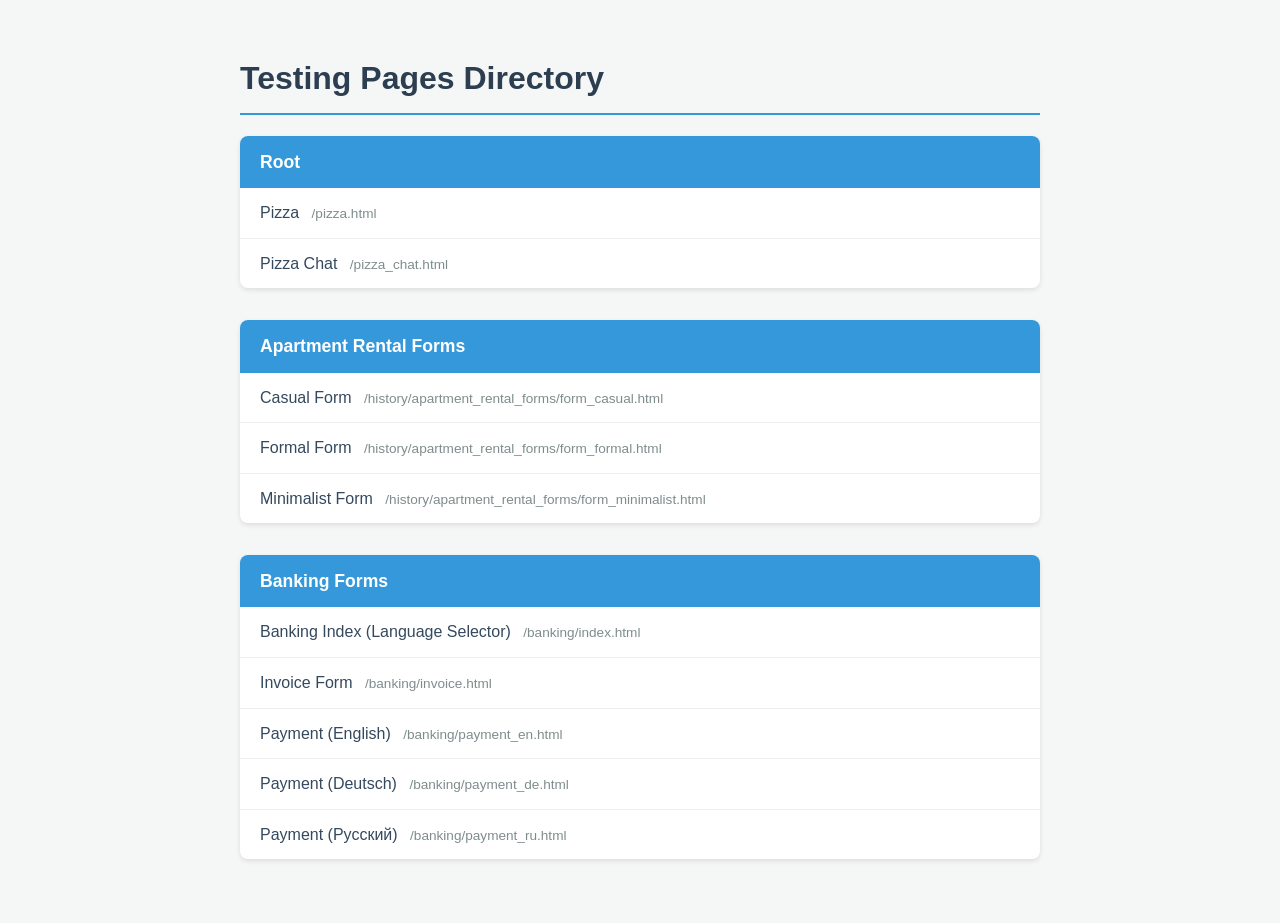
<file: index.html>
<!DOCTYPE html>
<html lang="en">
<head>
    <meta charset="UTF-8">
    <meta name="viewport" content="width=device-width, initial-scale=1.0">
    <title>Directory of Test Pages</title>
    <style>
        body {
            font-family: -apple-system, BlinkMacSystemFont, "Segoe UI", Roboto, Helvetica, Arial, sans-serif;
            line-height: 1.6;
            color: #333;
            max-width: 800px;
            margin: 0 auto;
            padding: 2rem;
            background-color: #f4f7f6;
        }
        h1 {
            color: #2c3e50;
            border-bottom: 2px solid #3498db;
            padding-bottom: 0.5rem;
        }
        .directory-group {
            background: #fff;
            border-radius: 8px;
            box-shadow: 0 2px 5px rgba(0,0,0,0.1);
            margin-bottom: 2rem;
            overflow: hidden;
        }
        .directory-header {
            background-color: #3498db;
            color: white;
            padding: 0.75rem 1.25rem;
            font-weight: bold;
            font-size: 1.1rem;
            text-transform: capitalize;
        }
        .link-list {
            list-style: none;
            padding: 0;
            margin: 0;
        }
        .link-item {
            border-bottom: 1px solid #eee;
        }
        .link-item:last-child {
            border-bottom: none;
        }
        .link-item a {
            display: block;
            padding: 0.75rem 1.25rem;
            color: #34495e;
            text-decoration: none;
            transition: background 0.2s ease;
        }
        .link-item a:hover {
            background-color: #f0f7fd;
            color: #2980b9;
        }
        .link-path {
            font-size: 0.85rem;
            color: #7f8c8d;
            margin-left: 0.5rem;
        }
    </style>
</head>
<body>
    <h1>Testing Pages Directory</h1>

    <section class="directory-group">
        <div class="directory-header">Root</div>
        <ul class="link-list">
            <li class="link-item"><a href="pizza.html">Pizza <span class="link-path">/pizza.html</span></a></li>
            <li class="link-item"><a href="pizza_chat.html">Pizza Chat <span class="link-path">/pizza_chat.html</span></a></li>
        </ul>
    </section>

    <section class="directory-group">
        <div class="directory-header">Apartment Rental Forms</div>
        <ul class="link-list">
            <li class="link-item"><a href="history/apartment_rental_forms/form_casual.html">Casual Form <span class="link-path">/history/apartment_rental_forms/form_casual.html</span></a></li>
            <li class="link-item"><a href="history/apartment_rental_forms/form_formal.html">Formal Form <span class="link-path">/history/apartment_rental_forms/form_formal.html</span></a></li>
            <li class="link-item"><a href="history/apartment_rental_forms/form_minimalist.html">Minimalist Form <span class="link-path">/history/apartment_rental_forms/form_minimalist.html</span></a></li>
        </ul>
    </section>

    <section class="directory-group">
        <div class="directory-header">Banking Forms</div>
        <ul class="link-list">
            <li class="link-item"><a href="banking/index.html">Banking Index (Language Selector) <span class="link-path">/banking/index.html</span></a></li>
            <li class="link-item"><a href="banking/invoice.html">Invoice Form <span class="link-path">/banking/invoice.html</span></a></li>
            <li class="link-item"><a href="banking/payment_en.html">Payment (English) <span class="link-path">/banking/payment_en.html</span></a></li>
            <li class="link-item"><a href="banking/payment_de.html">Payment (Deutsch) <span class="link-path">/banking/payment_de.html</span></a></li>
            <li class="link-item"><a href="banking/payment_ru.html">Payment (Русский) <span class="link-path">/banking/payment_ru.html</span></a></li>
        </ul>
    </section>

</body>
</html>
</file>
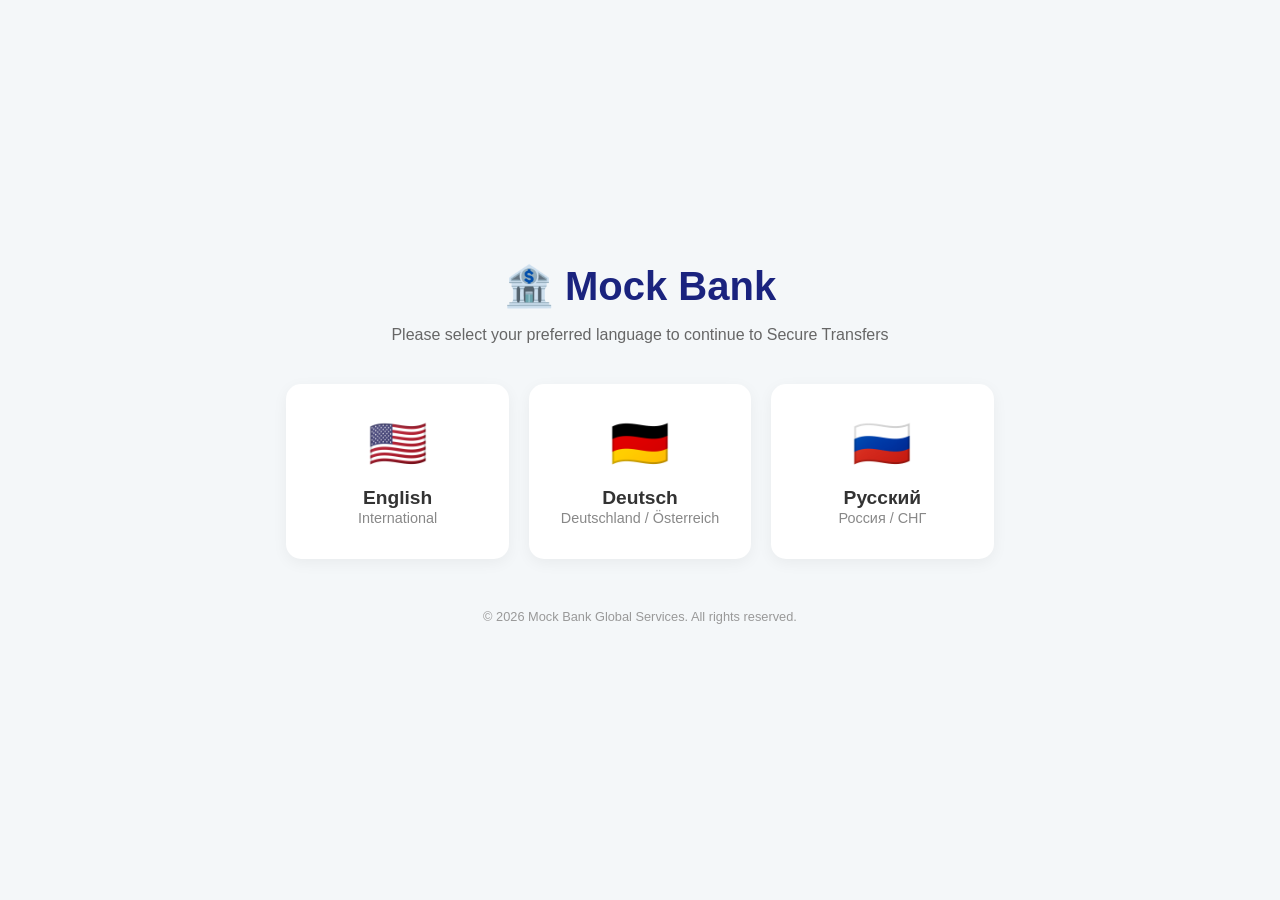
<file: banking/index.html>
<!DOCTYPE html>
<html lang="en">
<head>
    <meta charset="UTF-8">
    <meta name="viewport" content="width=device-width, initial-scale=1.0">
    <title>Welcome | Mock Bank Global</title>
    <style>
        body { 
            font-family: 'Segoe UI', Tahoma, Geneva, Verdana, sans-serif; 
            background-color: #f4f7f9; 
            margin: 0;
            display: flex;
            align-items: center;
            justify-content: center;
            height: 100vh;
        }
        .gateway-container {
            text-align: center;
            max-width: 800px;
            padding: 20px;
        }
        .logo {
            font-size: 2.5rem;
            font-weight: bold;
            color: #1a237e;
            margin-bottom: 10px;
        }
        .subtitle {
            color: #666;
            margin-bottom: 40px;
        }
        .lang-grid {
            display: grid;
            grid-template-columns: repeat(3, 1fr);
            gap: 20px;
        }
        .lang-card {
            background: white;
            padding: 30px;
            border-radius: 15px;
            text-decoration: none;
            color: #333;
            box-shadow: 0 4px 15px rgba(0,0,0,0.05);
            transition: all 0.3s ease;
            border: 2px solid transparent;
        }
        .lang-card:hover {
            transform: translateY(-5px);
            box-shadow: 0 8px 25px rgba(0,0,0,0.1);
            border-color: #3949ab;
        }
        .flag {
            font-size: 3rem;
            display: block;
            margin-bottom: 15px;
        }
        .lang-name {
            font-weight: bold;
            font-size: 1.2rem;
            display: block;
        }
        .entry-text {
            font-size: 0.9rem;
            color: #888;
            margin-top: 10px;
        }

        /* Responsive for mobile */
        @media (max-width: 600px) {
            .lang-grid { grid-template-columns: 1fr; }
            body { height: auto; padding: 40px 0; }
        }
    </style>
</head>
<body>

<div class="gateway-container">
    <div class="logo">🏦 Mock Bank</div>
    <p class="subtitle">Please select your preferred language to continue to Secure Transfers</p>

    <div class="lang-grid">
        <a href="payment_en.html" class="lang-card">
            <span class="flag">🇺🇸</span>
            <span class="lang-name">English</span>
            <span class="entry-text">International</span>
        </a>

        <a href="payment_de.html" class="lang-card">
            <span class="flag">🇩🇪</span>
            <span class="lang-name">Deutsch</span>
            <span class="entry-text">Deutschland / Österreich</span>
        </a>

        <a href="payment_ru.html" class="lang-card">
            <span class="flag">🇷🇺</span>
            <span class="lang-name">Русский</span>
            <span class="entry-text">Россия / СНГ</span>
        </a>
    </div>

    <p style="margin-top: 50px; color: #999; font-size: 0.8rem;">
        &copy; 2026 Mock Bank Global Services. All rights reserved.
    </p>
</div>

</body>
</html>
</file>
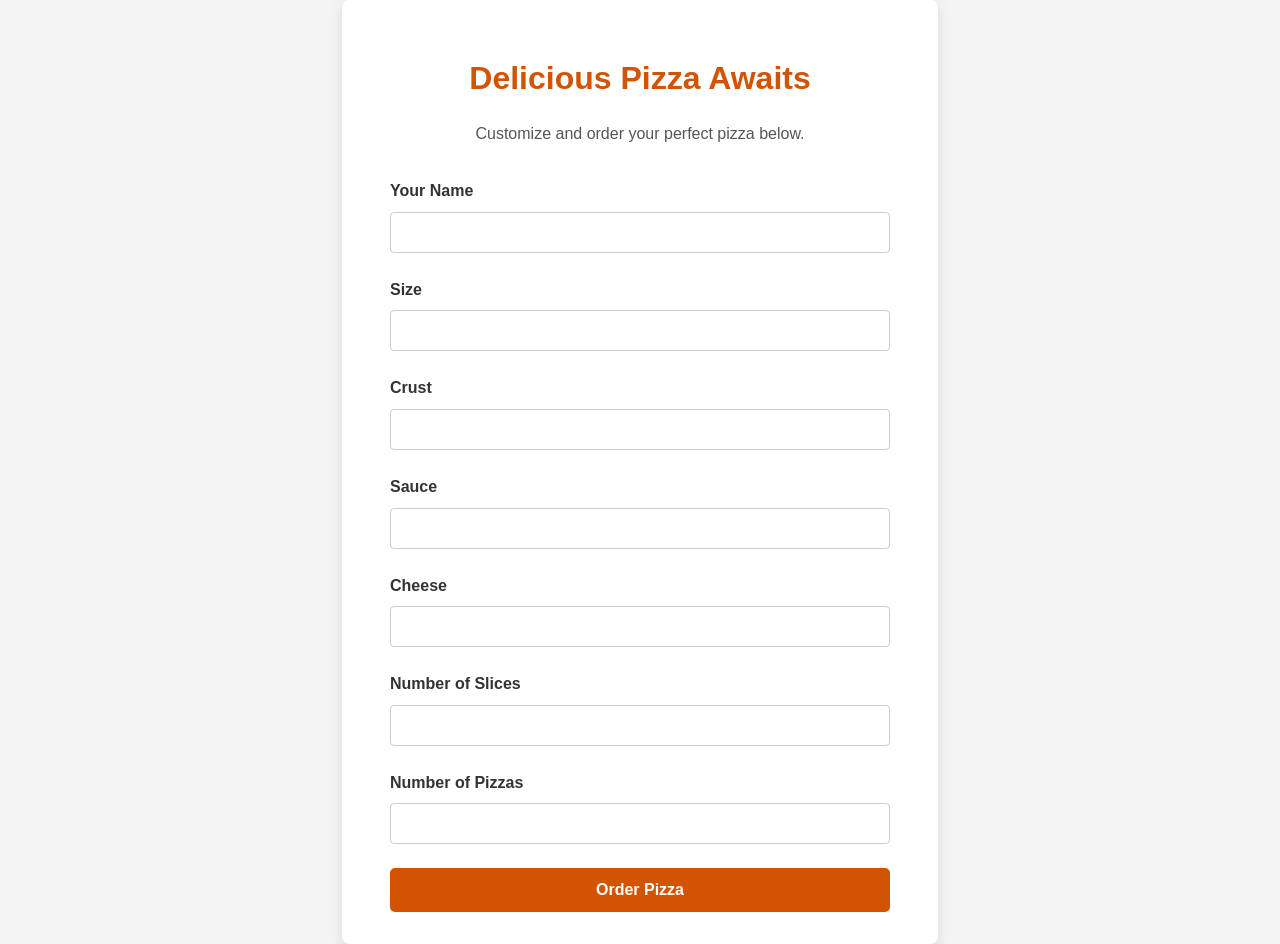
<file: pizza.html>
<!DOCTYPE html>
<html lang="en">
<head>
    <meta charset="UTF-8">
    <meta name="viewport" content="width=device-width, initial-scale=1.0">
    <title>Order Your Pizza</title>
    <style>
        body {
            font-family: -apple-system, BlinkMacSystemFont, "Segoe UI", Roboto, Helvetica, Arial, sans-serif;
            background-color: #f4f4f4;
            color: #333;
            line-height: 1.6;
            display: flex;
            justify-content: center;
            align-items: center;
            min-height: 100vh;
            margin: 0;
        }
        .order-container {
            background: #fff;
            padding: 2rem 3rem;
            border-radius: 8px;
            box-shadow: 0 4px 15px rgba(0,0,0,0.1);
            max-width: 500px;
            width: 100%;
        }
        h1 {
            text-align: center;
            color: #d35400;
            margin-bottom: 0.5rem;
        }
        p {
            text-align: center;
            color: #555;
            margin-bottom: 2rem;
        }
        .form-group {
            margin-bottom: 1.5rem;
        }
        label {
            display: block;
            margin-bottom: 0.5rem;
            font-weight: 600;
            color: #333;
        }
        input[type="text"] {
            width: 100%;
            padding: 0.75rem;
            border: 1px solid #ccc;
            border-radius: 4px;
            box-sizing: border-box; 
            transition: border-color 0.3s ease;
        }
        input[type="text"]:focus {
            outline: none;
            border-color: #d35400;
        }
        button {
            display: block;
            width: 100%;
            background-color: #d35400;
            color: white;
            padding: 0.8rem;
            border: none;
            border-radius: 5px;
            font-weight: bold;
            font-size: 1rem;
            cursor: pointer;
            transition: background-color 0.3s ease;
        }
        button:hover {
            background-color: #e67e22;
        }
    </style>
</head>
<body>
    <div class="order-container">
        <h1>Delicious Pizza Awaits</h1>
        <p>Customize and order your perfect pizza below.</p>
        <form>
            <div class="form-group">
                <label for="name">Your Name</label>
                <input type="text" id="name" name="name">
            </div>
            <div class="form-group">
                <label for="size">Size</label>
                <input type="text" id="size" name="size">
            </div>
            <div class="form-group">
                <label for="crust">Crust</label>
                <input type="text" id="crust" name="crust">
            </div>
            <div class="form-group">
                <label for="sauce">Sauce</label>
                <input type="text" id="sauce" name="sauce">
            </div>
            <div class="form-group">
                <label for="cheese">Cheese</label>
                <input type="text" id="cheese" name="cheese">
            </div>
            <div class="form-group">
                <label for="slices">Number of Slices</label>
                <input type="text" id="slices" name="slices">
            </div>
            <div class="form-group">
                <label for="pizzas">Number of Pizzas</label>
                <input type="text" id="pizzas" name="pizzas">
            </div>
            <button type="submit">Order Pizza</button>
        </form>
    </div>
</body>
</html>
</file>
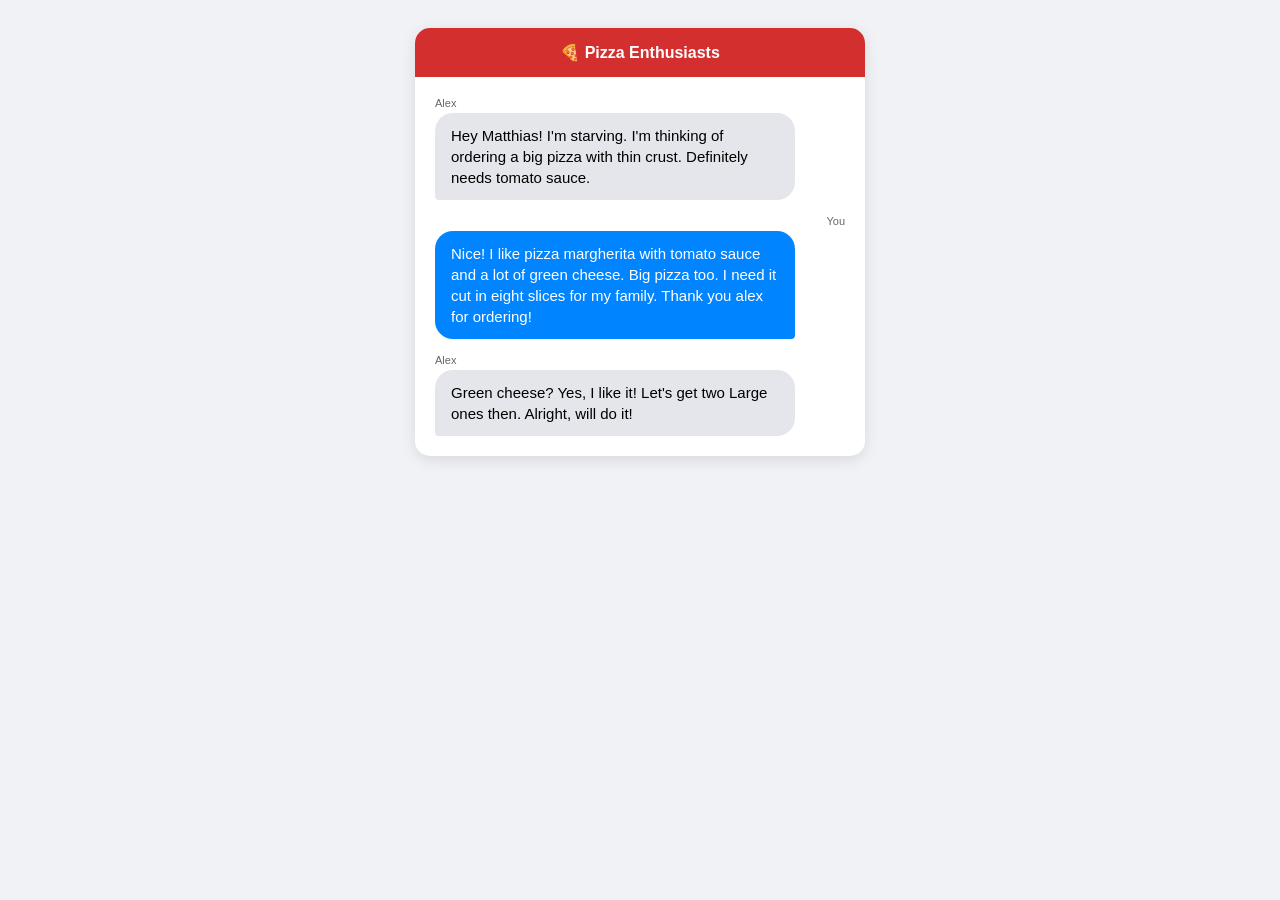
<file: pizza_chat.html>
<!DOCTYPE html>
<html lang="en">
<head>
    <meta charset="UTF-8">
    <title>Pizza Talk</title>
    <style>
        body { font-family: 'Segoe UI', Tahoma, Geneva, Verdana, sans-serif; background-color: #f0f2f5; display: flex; justify-content: center; padding: 20px; }
        .chat-container { width: 100%; max-width: 450px; background: white; border-radius: 15px; box-shadow: 0 4px 15px rgba(0,0,0,0.1); overflow: hidden; }
        .header { background: #d32f2f; color: white; padding: 15px; text-align: center; font-weight: bold; }
        
        .chat-box { padding: 20px; display: flex; flex-direction: column; gap: 15px; }
        
        /* Bubble Styles */
        .bubble { max-width: 80%; padding: 12px 16px; border-radius: 18px; line-height: 1.4; font-size: 15px; }
        .user-a { background-color: #e4e6eb; align-self: flex-start; border-bottom-left-radius: 4px; }
        .user-b { background-color: #0084ff; color: white; align-self: flex-end; border-bottom-right-radius: 4px; }
        
        .label { font-size: 11px; color: #65676b; margin-bottom: 4px; }
        .user-b-label { text-align: right; }
    </style>
</head>
<body>

<div class="chat-container">
    <div class="header">🍕 Pizza Enthusiasts</div>
    
    <div class="chat-box">
        <!-- Person A -->
        <div class="message-group">
            <div class="label">Alex</div>
            <div class="bubble user-a">
                Hey Matthias! I'm starving. I'm thinking of ordering a big pizza with thin crust. Definitely needs tomato sauce.
            </div>
        </div>

        <!-- Person B (The one you described) -->
        <div class="message-group">
            <div class="label user-b-label">You</div>
            <div class="bubble user-b">
                Nice! I like pizza margherita with tomato sauce and a lot of green cheese. Big pizza too. I need it cut in eight slices for my family. Thank you alex for ordering!
            </div>
        </div>

        <!-- Person A Response -->
        <div class="message-group">
            <div class="label">Alex</div>
            <div class="bubble user-a">
                Green cheese? Yes, I like it! Let's get two Large ones then. Alright, will do it!
            </div>
        </div>
    </div>
</div>

</body>
</html>
</file>
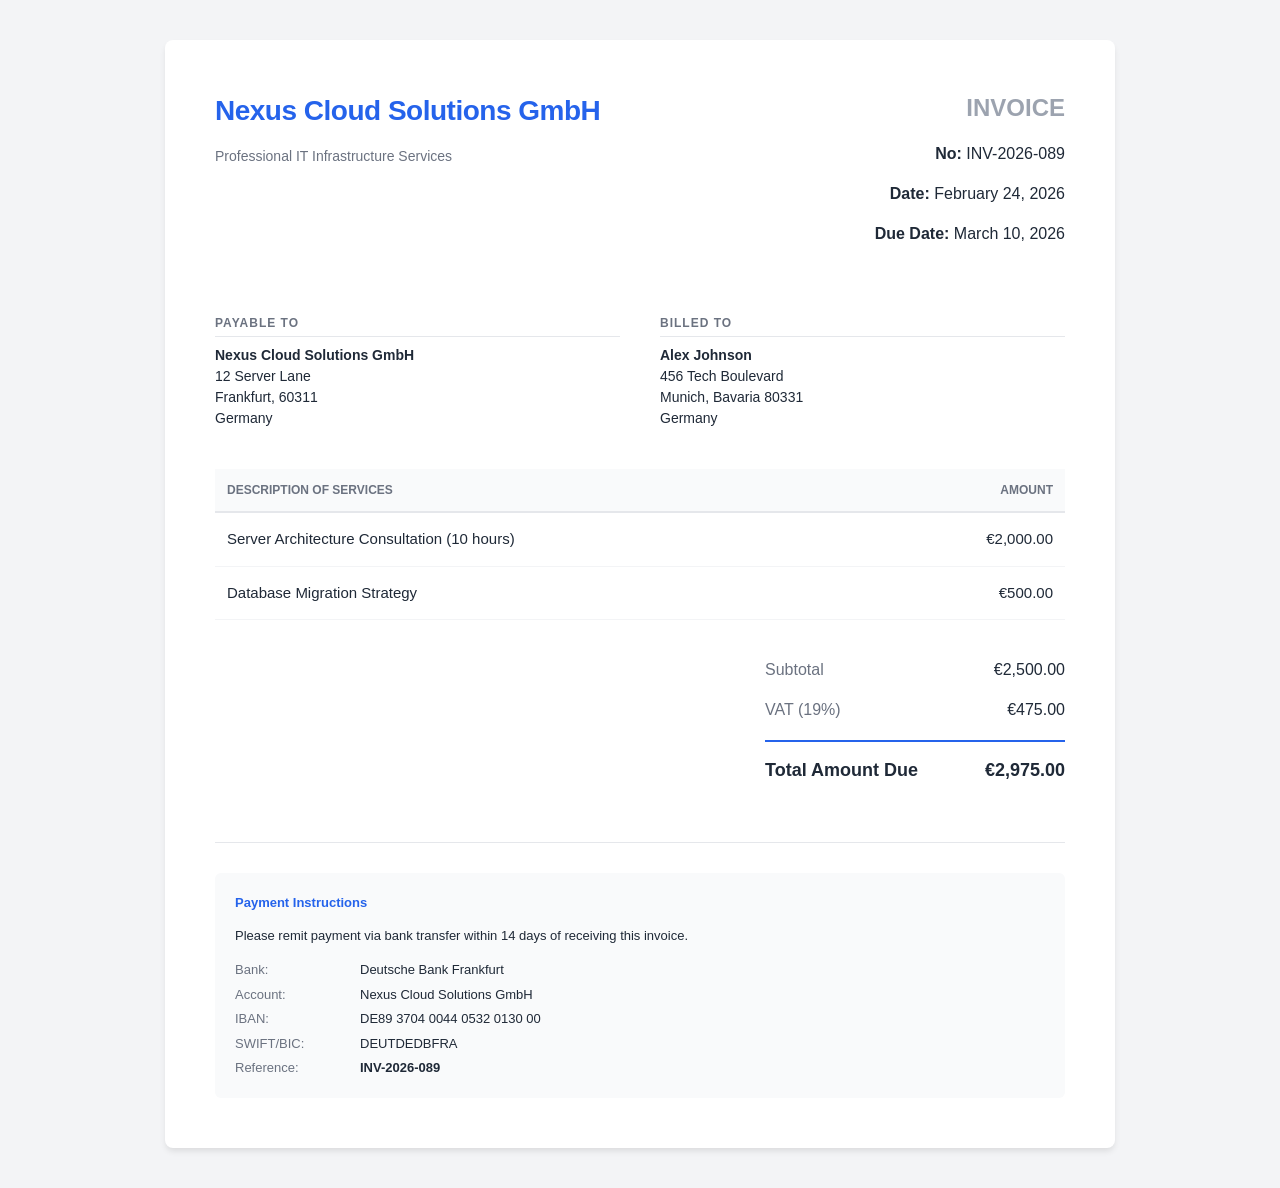
<file: banking/invoice.html>
<!DOCTYPE html>
<html lang="en">
<head>
    <meta charset="UTF-8">
    <meta name="viewport" content="width=device-width, initial-scale=1.0">
    <title>Invoice - INV-2026-089</title>
    <style>
        :root {
            --primary-color: #2563eb;
            --text-dark: #1f2937;
            --text-light: #6b7280;
            --bg-light: #f3f4f6;
        }

        body {
            font-family: 'Inter', -apple-system, BlinkMacSystemFont, "Segoe UI", Roboto, sans-serif;
            color: var(--text-dark);
            line-height: 1.5;
            background-color: var(--bg-light);
            margin: 0;
            padding: 40px 20px;
        }

        .invoice-card {
            max-width: 850px;
            margin: 0 auto;
            background: #fff;
            padding: 50px;
            border-radius: 8px;
            box-shadow: 0 4px 6px -1px rgba(0, 0, 0, 0.1);
        }

        .header {
            display: flex;
            justify-content: space-between;
            align-items: flex-start;
            margin-bottom: 40px;
        }

        .brand h1 {
            margin: 0;
            color: var(--primary-color);
            font-size: 28px;
            letter-spacing: -0.5px;
        }

        .invoice-meta {
            text-align: right;
        }

        .invoice-meta h2 {
            margin: 0 0 10px 0;
            font-size: 24px;
            text-transform: uppercase;
            color: #9ca3af;
        }

        .grid {
            display: grid;
            grid-template-columns: 1fr 1fr;
            gap: 40px;
            margin-bottom: 40px;
        }

        .address-group h3 {
            font-size: 12px;
            text-transform: uppercase;
            color: var(--text-light);
            letter-spacing: 1px;
            margin-bottom: 8px;
            border-bottom: 1px solid #e5e7eb;
            padding-bottom: 4px;
        }

        .address-group p {
            margin: 0;
            font-size: 14px;
            white-space: pre-line;
        }

        table {
            width: 100%;
            border-collapse: collapse;
            margin-bottom: 30px;
        }

        th {
            background-color: #f9fafb;
            text-align: left;
            font-size: 12px;
            text-transform: uppercase;
            padding: 12px;
            border-bottom: 2px solid #e5e7eb;
            color: var(--text-light);
        }

        td {
            padding: 15px 12px;
            border-bottom: 1px solid #f3f4f6;
            font-size: 15px;
        }

        .totals {
            margin-left: auto;
            width: 300px;
        }

        .total-row {
            display: flex;
            justify-content: space-between;
            padding: 8px 0;
        }

        .total-row.grand-total {
            border-top: 2px solid var(--primary-color);
            margin-top: 10px;
            padding-top: 15px;
            font-weight: bold;
            font-size: 18px;
        }

        .payment-section {
            margin-top: 50px;
            padding-top: 30px;
            border-top: 1px solid #e5e7eb;
        }

        .payment-box {
            background: #f9fafb;
            padding: 20px;
            border-radius: 6px;
            font-size: 13px;
        }

        .payment-box h4 {
            margin: 0 0 10px 0;
            color: var(--primary-color);
        }

        .bank-details {
            display: grid;
            grid-template-columns: 120px 1fr;
            gap: 5px;
        }

        .label { color: var(--text-light); }

        @media print {
            body { background: none; padding: 0; }
            .invoice-card { box-shadow: none; border: none; }
        }
    </style>
</head>
<body>

<div class="invoice-card">
    <div class="header">
        <div class="brand">
            <h1>Nexus Cloud Solutions GmbH</h1>
            <p style="font-size: 14px; color: var(--text-light);">Professional IT Infrastructure Services</p>
        </div>
        <div class="invoice-meta">
            <h2>Invoice</h2>
            <p><strong>No:</strong> INV-2026-089</p>
            <p><strong>Date:</strong> February 24, 2026</p>
            <p><strong>Due Date:</strong> March 10, 2026</p>
        </div>
    </div>

    <div class="grid">
        <div class="address-group">
            <h3>Payable To</h3>
            <p><strong>Nexus Cloud Solutions GmbH</strong>
            12 Server Lane
            Frankfurt, 60311
            Germany</p>
        </div>
        <div class="address-group">
            <h3>Billed To</h3>
            <p><strong>Alex Johnson</strong>
            456 Tech Boulevard
            Munich, Bavaria 80331
            Germany</p>
        </div>
    </div>

    <table>
        <thead>
            <tr>
                <th>Description of Services</th>
                <th style="text-align: right;">Amount</th>
            </tr>
        </thead>
        <tbody>
            <tr>
                <td>Server Architecture Consultation (10 hours)</td>
                <td style="text-align: right;">€2,000.00</td>
            </tr>
            <tr>
                <td>Database Migration Strategy</td>
                <td style="text-align: right;">€500.00</td>
            </tr>
        </tbody>
    </table>

    <div class="totals">
        <div class="total-row">
            <span class="label">Subtotal</span>
            <span>€2,500.00</span>
        </div>
        <div class="total-row">
            <span class="label">VAT (19%)</span>
            <span>€475.00</span>
        </div>
        <div class="total-row grand-total">
            <span>Total Amount Due</span>
            <span>€2,975.00</span>
        </div>
    </div>

    <div class="payment-section">
        <div class="payment-box">
            <h4>Payment Instructions</h4>
            <p style="margin-bottom: 15px;">Please remit payment via bank transfer within 14 days of receiving this invoice.</p>
            
            <div class="bank-details">
                <span class="label">Bank:</span> <span>Deutsche Bank Frankfurt</span>
                <span class="label">Account:</span> <span>Nexus Cloud Solutions GmbH</span>
                <span class="label">IBAN:</span> <span>DE89 3704 0044 0532 0130 00</span>
                <span class="label">SWIFT/BIC:</span> <span>DEUTDEDBFRA</span>
                <span class="label">Reference:</span> <strong>INV-2026-089</strong>
            </div>
        </div>
    </div>
</div>

</body>
</html>
</file>
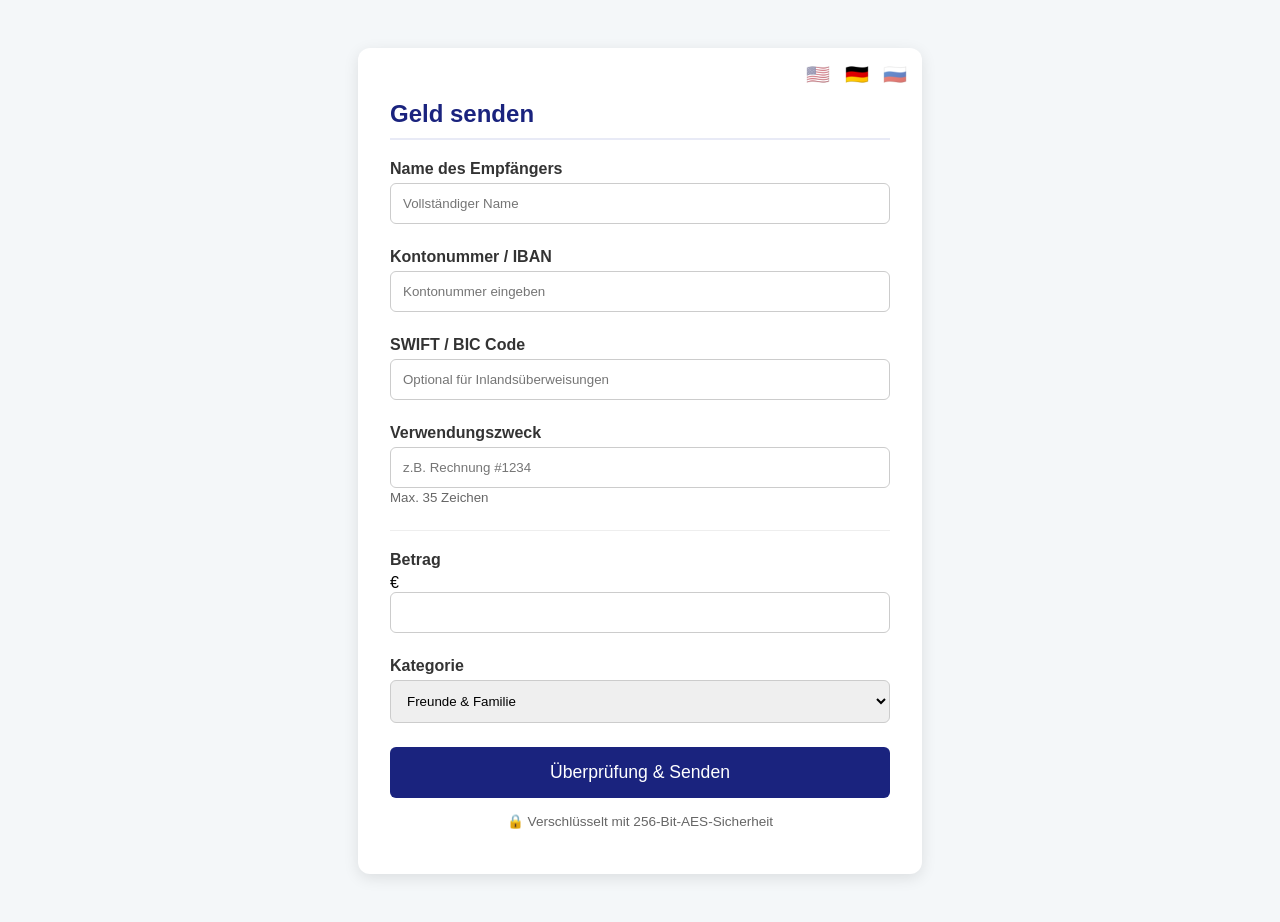
<file: banking/payment_de.html>
<!DOCTYPE html>
<html lang="de">
<head>
    <meta charset="UTF-8">
    <title>Sicherer Transfer | Deutsch</title>
    <link rel="stylesheet" href="style.css">
</head>
<body>

<div class="card">
    <div class="lang-nav">
        <a href="payment_en.html">🇺🇸</a>
        <a href="payment_de.html" class="active">🇩🇪</a>
        <a href="payment_ru.html">🇷🇺</a>
    </div>

    <h2>Geld senden</h2>
    <form id="zahlungsForm_de">
        <div class="form-group">
            <label for="empfaengerName_de">Name des Empfängers</label>
            <input type="text" id="empfaengerName_de" placeholder="Vollständiger Name" required>
        </div>

        <div class="form-group">
            <label for="kontoNummer_de">Kontonummer / IBAN</label>
            <input type="text" id="kontoNummer_de" placeholder="Kontonummer eingeben" required>
        </div>

        <div class="form-group">
            <label for="bankSwift_de">SWIFT / BIC Code</label>
            <input type="text" id="bankSwift_de" placeholder="Optional für Inlandsüberweisungen">
        </div>
        
        <div class="form-group">
            <label for="verwendungszweck_de">Verwendungszweck</label>
            <input type="text" id="verwendungszweck_de" placeholder="z.B. Rechnung #1234" maxlength="35">
            <small style="color: #666;">Max. 35 Zeichen</small>
        </div>

        <hr style="border: 0; border-top: 1px solid #eee; margin: 20px 0;">

        <div class="form-group">
            <label for="betrag_de">Betrag</label>
            <div class="amount-wrapper">
                <span>€</span>
                <input type="text" id="betrag_de" required>
            </div>
        </div>

        <div class="form-group">
            <label for="kategorie_de">Kategorie</label>
            <select id="kategorie_de">
                <option value="friends">Freunde & Familie</option>
                <option value="bills">Rechnungen</option>
                <option value="business">Geschäftsdienste</option>
                <option value="other">Andere</option>
            </select>
        </div>

        <button type="submit" class="btn-send" id="btnSenden_de">Überprüfung & Senden</button>
        <p class="security-note">🔒 Verschlüsselt mit 256-Bit-AES-Sicherheit</p>
    </form>
</div>

<script>
    document.getElementById('zahlungsForm_de').addEventListener('submit', function(e) {
        e.preventDefault();
        alert("TRANSAKTION ERFOLGREICH\nAn: " + document.getElementById('empfaengerName_de').value);
    });
</script>
</body>
</html>
</file>
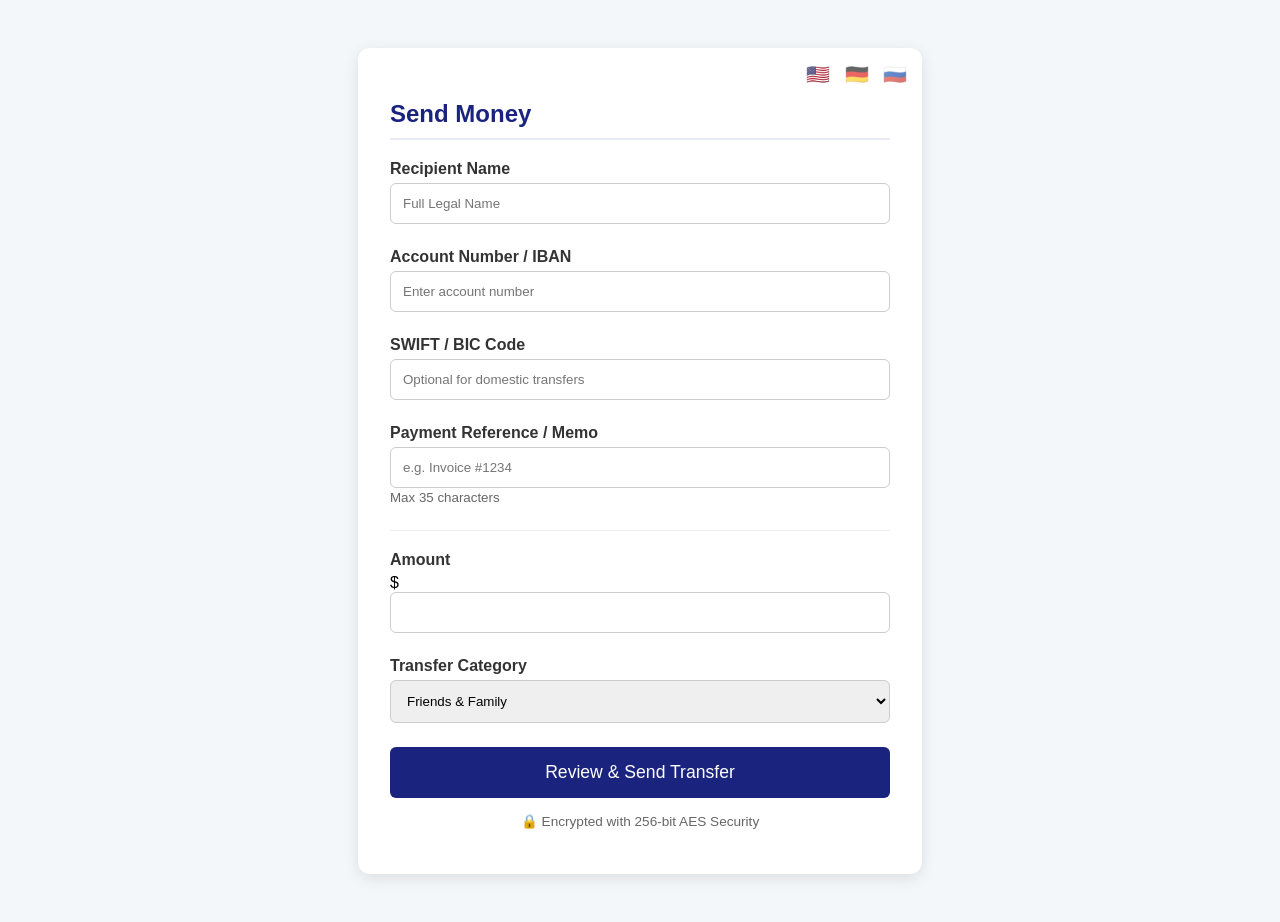
<file: banking/payment_en.html>
<!DOCTYPE html>
<html lang="en">
<head>
    <meta charset="UTF-8">
    <meta name="viewport" content="width=device-width, initial-scale=1.0">
    <title>Secure Transfer | English</title>
    <link rel="stylesheet" href="style.css">
</head>
<body>

<div class="card">
    <div class="lang-nav">
        <a href="payment_en.html" class="active">🇺🇸</a>
        <a href="payment_de.html">🇩🇪</a>
        <a href="payment_ru.html">🇷🇺</a>
    </div>

    <h2>Send Money</h2>
    <form id="paymentForm_en">
        <div class="form-group">
            <label for="recipientName_en">Recipient Name</label>
            <input type="text" id="recipientName_en" placeholder="Full Legal Name" required>
        </div>

        <div class="form-group">
            <label for="accountNumber_en">Account Number / IBAN</label>
            <input type="text" id="accountNumber_en" placeholder="Enter account number" required>
        </div>

        <div class="form-group">
            <label for="bankSwift_en">SWIFT / BIC Code</label>
            <input type="text" id="bankSwift_en" placeholder="Optional for domestic transfers">
        </div>
        
        <div class="form-group">
            <label for="reference_en">Payment Reference / Memo</label>
            <input type="text" id="reference_en" placeholder="e.g. Invoice #1234" maxlength="35">
            <small style="color: #666;">Max 35 characters</small>
        </div>

        <hr style="border: 0; border-top: 1px solid #eee; margin: 20px 0;">

        <div class="form-group">
            <label for="amount_en">Amount</label>
            <div class="amount-wrapper">
                <span>$</span>
                <input type="text" id="amount_en" required>
            </div>
        </div>

        <div class="form-group">
            <label for="category_en">Transfer Category</label>
            <select id="category_en">
                <option value="friends">Friends & Family</option>
                <option value="bills">Bill Payment</option>
                <option value="business">Business Services</option>
                <option value="other">Other</option>
            </select>
        </div>

        <button type="submit" class="btn-send" id="btnSend_en">Review & Send Transfer</button>
        <p class="security-note">🔒 Encrypted with 256-bit AES Security</p>
    </form>
</div>

<script>
    document.getElementById('paymentForm_en').addEventListener('submit', function(e) {
        e.preventDefault();
        alert("TRANSACTION SUCCESSFUL\nTo: " + document.getElementById('recipientName_en').value);
    });
</script>
</body>
</html>
</file>
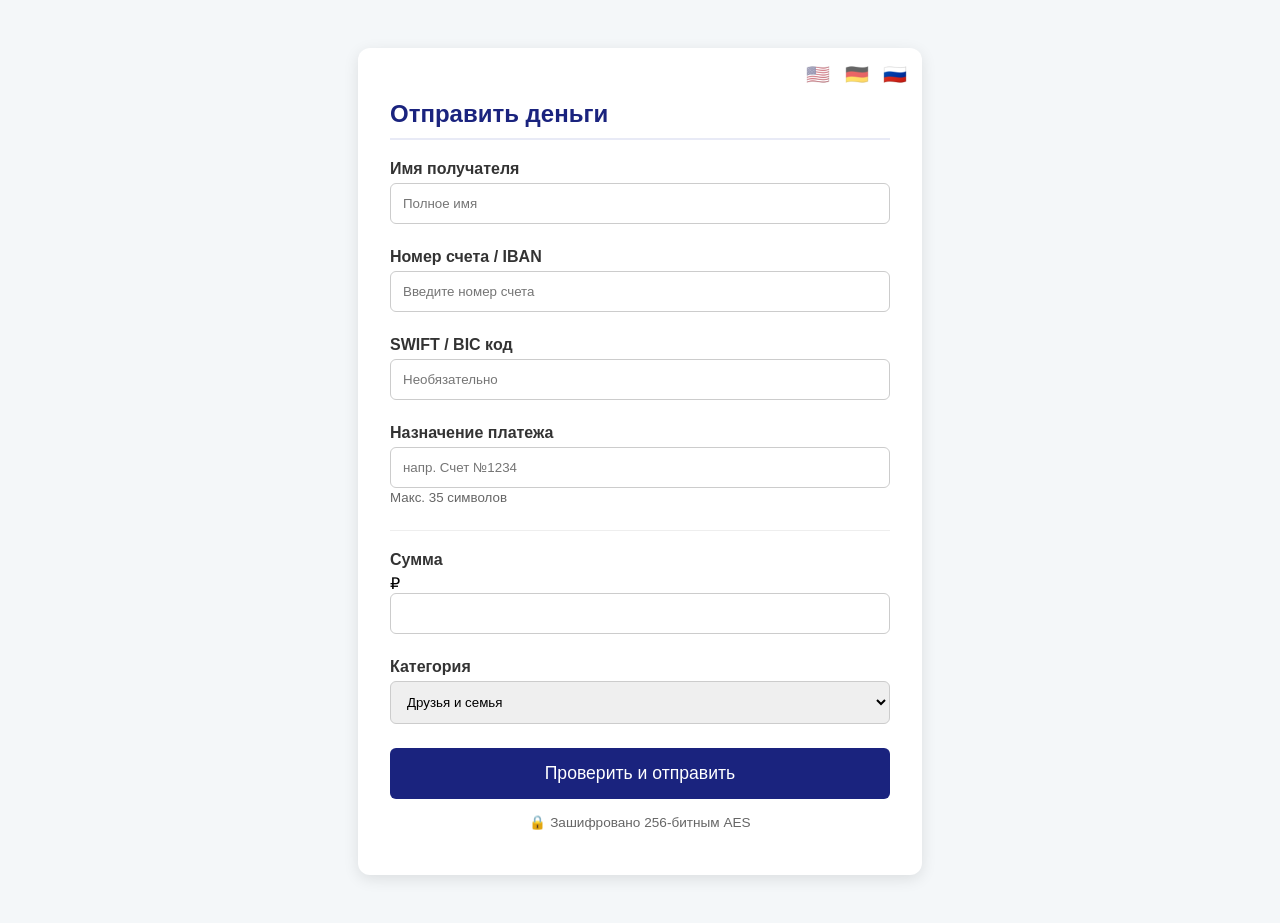
<file: banking/payment_ru.html>
<!DOCTYPE html>
<html lang="ru">
<head>
    <meta charset="UTF-8">
    <title>Безопасный перевод | Русский</title>
    <link rel="stylesheet" href="style.css">
</head>
<body>

<div class="card">
    <div class="lang-nav">
        <a href="payment_en.html">🇺🇸</a>
        <a href="payment_de.html">🇩🇪</a>
        <a href="payment_ru.html" class="active">🇷🇺</a>
    </div>

    <h2>Отправить деньги</h2>
    <form id="формаПлатежа_ru">
        <div class="form-group">
            <label for="имяПолучателя_ru">Имя получателя</label>
            <input type="text" id="имяПолучателя_ru" placeholder="Полное имя" required>
        </div>

        <div class="form-group">
            <label for="номерСчета_ru">Номер счета / IBAN</label>
            <input type="text" id="номерСчета_ru" placeholder="Введите номер счета" required>
        </div>

        <div class="form-group">
            <label for="свифтКод_ru">SWIFT / BIC код</label>
            <input type="text" id="свифтКод_ru" placeholder="Необязательно">
        </div>
        
        <div class="form-group">
            <label for="назначениеПлатежа_ru">Назначение платежа</label>
            <input type="text" id="назначениеПлатежа_ru" placeholder="напр. Счет №1234" maxlength="35">
            <small style="color: #666;">Макс. 35 символов</small>
        </div>

        <hr style="border: 0; border-top: 1px solid #eee; margin: 20px 0;">

        <div class="form-group">
            <label for="сумма_ru">Сумма</label>
            <div class="amount-wrapper">
                <span>₽</span>
                <input type="text" id="сумма_ru" required>
            </div>
        </div>

        <div class="form-group">
            <label for="категория_ru">Категория</label>
            <select id="категория_ru">
                <option value="friends">Друзья и семья</option>
                <option value="bills">Оплата счетов</option>
                <option value="business">Бизнес услуги</option>
                <option value="other">Другое</option>
            </select>
        </div>

        <button type="submit" class="btn-send" id="кнопкаОтправить_ru">Проверить и отправить</button>
        <p class="security-note">🔒 Зашифровано 256-битным AES</p>
    </form>
</div>

<script>
    document.getElementById('формаПлатежа_ru').addEventListener('submit', function(e) {
        e.preventDefault();
        alert("ТРАНЗАКЦИЯ УСПЕШНА\nКому: " + document.getElementById('имяПолучателя_ru').value);
    });
</script>
</body>
</html>
</file>
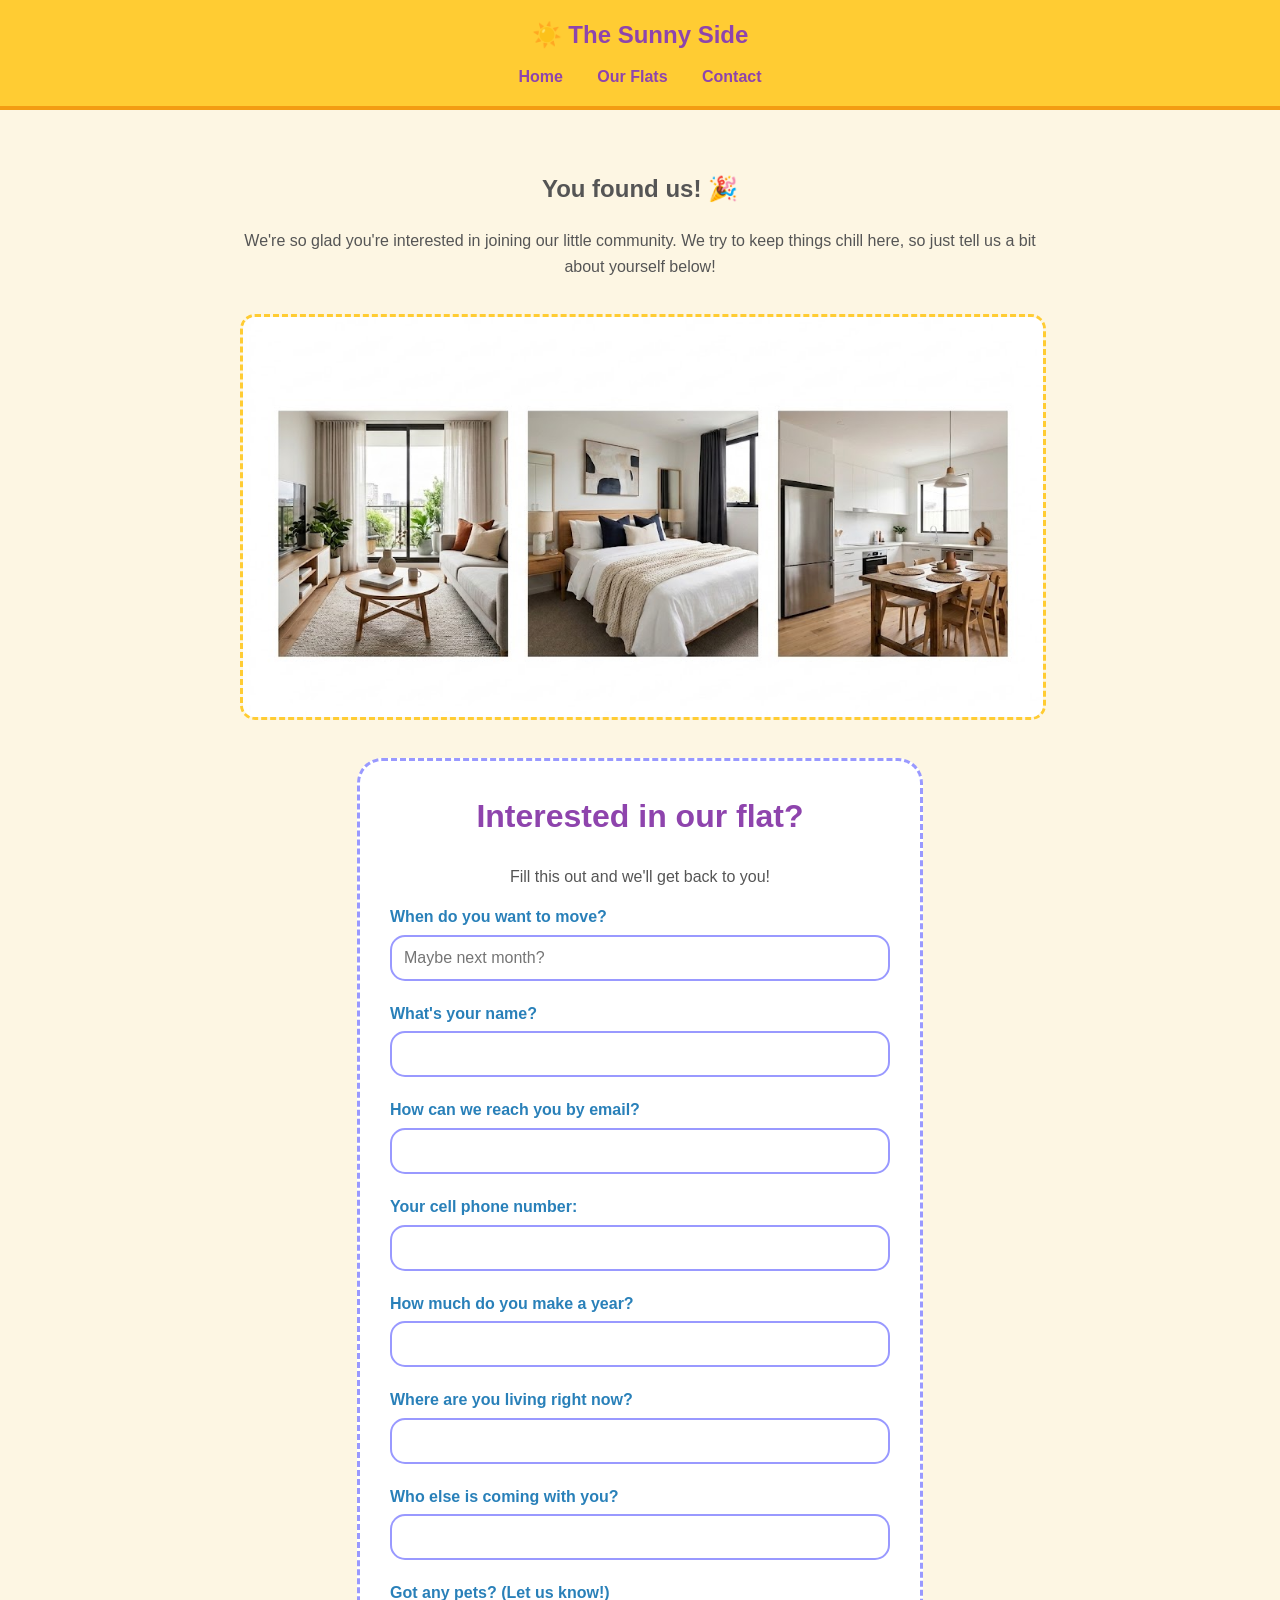
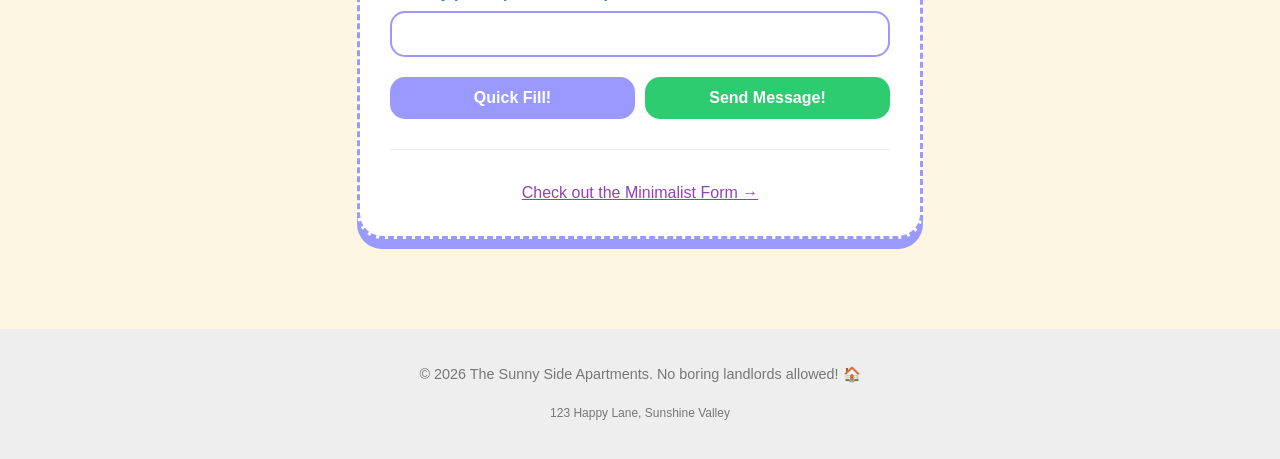
<file: history/apartment_rental_forms/form_casual.html>
<!DOCTYPE html>
<html lang="en">
<head>
    <meta charset="UTF-8">
    <meta name="viewport" content="width=device-width, initial-scale=1.0">
    <title>Rent Our Place! | The Sunny Side Apartments</title>
    <style>
        body { 
            font-family: 'Comic Sans MS', cursive, sans-serif; 
            background: #fdf6e3; 
            color: #555;
            margin: 0;
            padding: 0;
            line-height: 1.6;
        }
        header {
            background: #ffcc33;
            padding: 1rem;
            text-align: center;
            border-bottom: 4px solid #f39c12;
        }
        nav {
            margin-top: 10px;
        }
        nav a {
            margin: 0 15px;
            text-decoration: none;
            color: #8e44ad;
            font-weight: bold;
        }
        main {
            padding: 40px 20px;
            max-width: 800px;
            margin: auto;
        }
        .intro {
            text-align: center;
            margin-bottom: 30px;
        }
        .box { 
            max-width: 500px; 
            margin: auto; 
            background: #fff; 
            padding: 30px; 
            border-radius: 25px; 
            border: 3px dashed #99f; 
            box-shadow: 0 10px 0 #99f;
        }
        h1 { text-align: center; color: #8e44ad; margin-top: 0; }
        p { margin-bottom: 15px; }
        .form-group { margin-bottom: 20px; }
        label { display: block; margin-bottom: 5px; font-weight: bold; color: #2980b9; }
        input[type="text"] { 
            width: 100%; 
            padding: 12px; 
            border-radius: 15px; 
            border: 2px solid #99f; 
            box-sizing: border-box; 
            font-size: 1rem;
            outline: none;
        }
        input[type="text"]:focus { border-color: #8e44ad; background: #fdf9ff; }
        .button-group { display: flex; gap: 10px; margin-top: 20px; }
        button { 
            flex: 1;
            padding: 12px; 
            background: #99f; 
            color: #fff; 
            border: none; 
            border-radius: 15px; 
            cursor: pointer; 
            font-weight: bold;
            font-size: 1rem;
            transition: transform 0.1s;
        }
        button:active { transform: translateY(2px); }
        button[type="submit"] { background: #2ecc71; }
        footer {
            margin-top: 50px;
            text-align: center;
            padding: 20px;
            background: #eee;
            color: #777;
            font-size: 0.9rem;
        }
        .next-link { display: block; margin-top: 15px; color: #8e44ad; }
    </style>
</head>
<body>
    <header>
        <div style="font-size: 1.5rem; font-weight: bold; color: #8e44ad;">☀️ The Sunny Side</div>
        <nav>
            <a href="#">Home</a>
            <a href="#">Our Flats</a>
            <a href="#">Contact</a>
        </nav>
    </header>

    <main>
        <div class="intro">
            <h2>You found us! 🎉</h2>
            <p>We're so glad you're interested in joining our little community. We try to keep things chill here, so just tell us a bit about yourself below!</p>
            <img src="pics/app1.jpg" alt="Sunny Apartment" style="max-width: 100%; max-height: 400px; width: 100%; object-fit: cover; border-radius: 15px; margin-top: 20px; border: 3px dashed #ffcc33;">
        </div>

        <div class="box">
            <h1>Interested in our flat?</h1>
            <p style="text-align: center;">Fill this out and we'll get back to you!</p>
            <form>
                <div class="form-group">
                    <label>When do you want to move?</label>
                    <input type="text" name="target_move_in" placeholder="Maybe next month?">
                </div>
                <div class="form-group">
                    <label>What's your name?</label>
                    <input type="text" name="your_name">
                </div>
                <div class="form-group">
                    <label>How can we reach you by email?</label>
                    <input type="text" name="contact_email">
                </div>
                <div class="form-group">
                    <label>Your cell phone number:</label>
                    <input type="text" name="cell_phone">
                </div>
                <div class="form-group">
                    <label>How much do you make a year?</label>
                    <input type="text" name="yearly_income">
                </div>
                <div class="form-group">
                    <label>Where are you living right now?</label>
                    <input type="text" name="where_do_you_live_now">
                </div>
                <div class="form-group">
                    <label>Who else is coming with you?</label>
                    <input type="text" name="who_is_living_with_you">
                </div>
                <div class="form-group">
                    <label>Got any pets? (Let us know!)</label>
                    <input type="text" name="any_pets">
                </div>
                <div class="button-group">
                    <button type="button" onclick="fillExampleData()">Quick Fill!</button>
                    <button type="submit">Send Message!</button>
                </div>
            </form>
            <div style="margin-top: 30px; text-align: center; border-top: 1px solid #eee; padding-top: 15px;">
                <a href="form_minimalist.html" class="next-link">Check out the Minimalist Form &rarr;</a>
            </div>
        </div>
    </main>

    <footer>
        <p>&copy; 2026 The Sunny Side Apartments. No boring landlords allowed! 🏠</p>
        <p><small>123 Happy Lane, Sunshine Valley</small></p>
    </footer>

    <script>
        function fillExampleData() {
            document.querySelector('input[name="target_move_in"]').value = '2026-06-01';
            document.querySelector('input[name="your_name"]').value = 'John Doe';
            document.querySelector('input[name="contact_email"]').value = 'john.doe@example.com';
            document.querySelector('input[name="cell_phone"]').value = '555-123-4567';
            document.querySelector('input[name="yearly_income"]').value = '75000';
            document.querySelector('input[name="where_do_you_live_now"]').value = '123 Main St, New York City, 98000 NY, USA';
            document.querySelector('input[name="who_is_living_with_you"]').value = 'Jane Doe (Partner), Max (Dog)';
            document.querySelector('input[name="any_pets"]').value = 'Yes, one dog named Max';
        }
    </script>
</body>
</html>
</file>
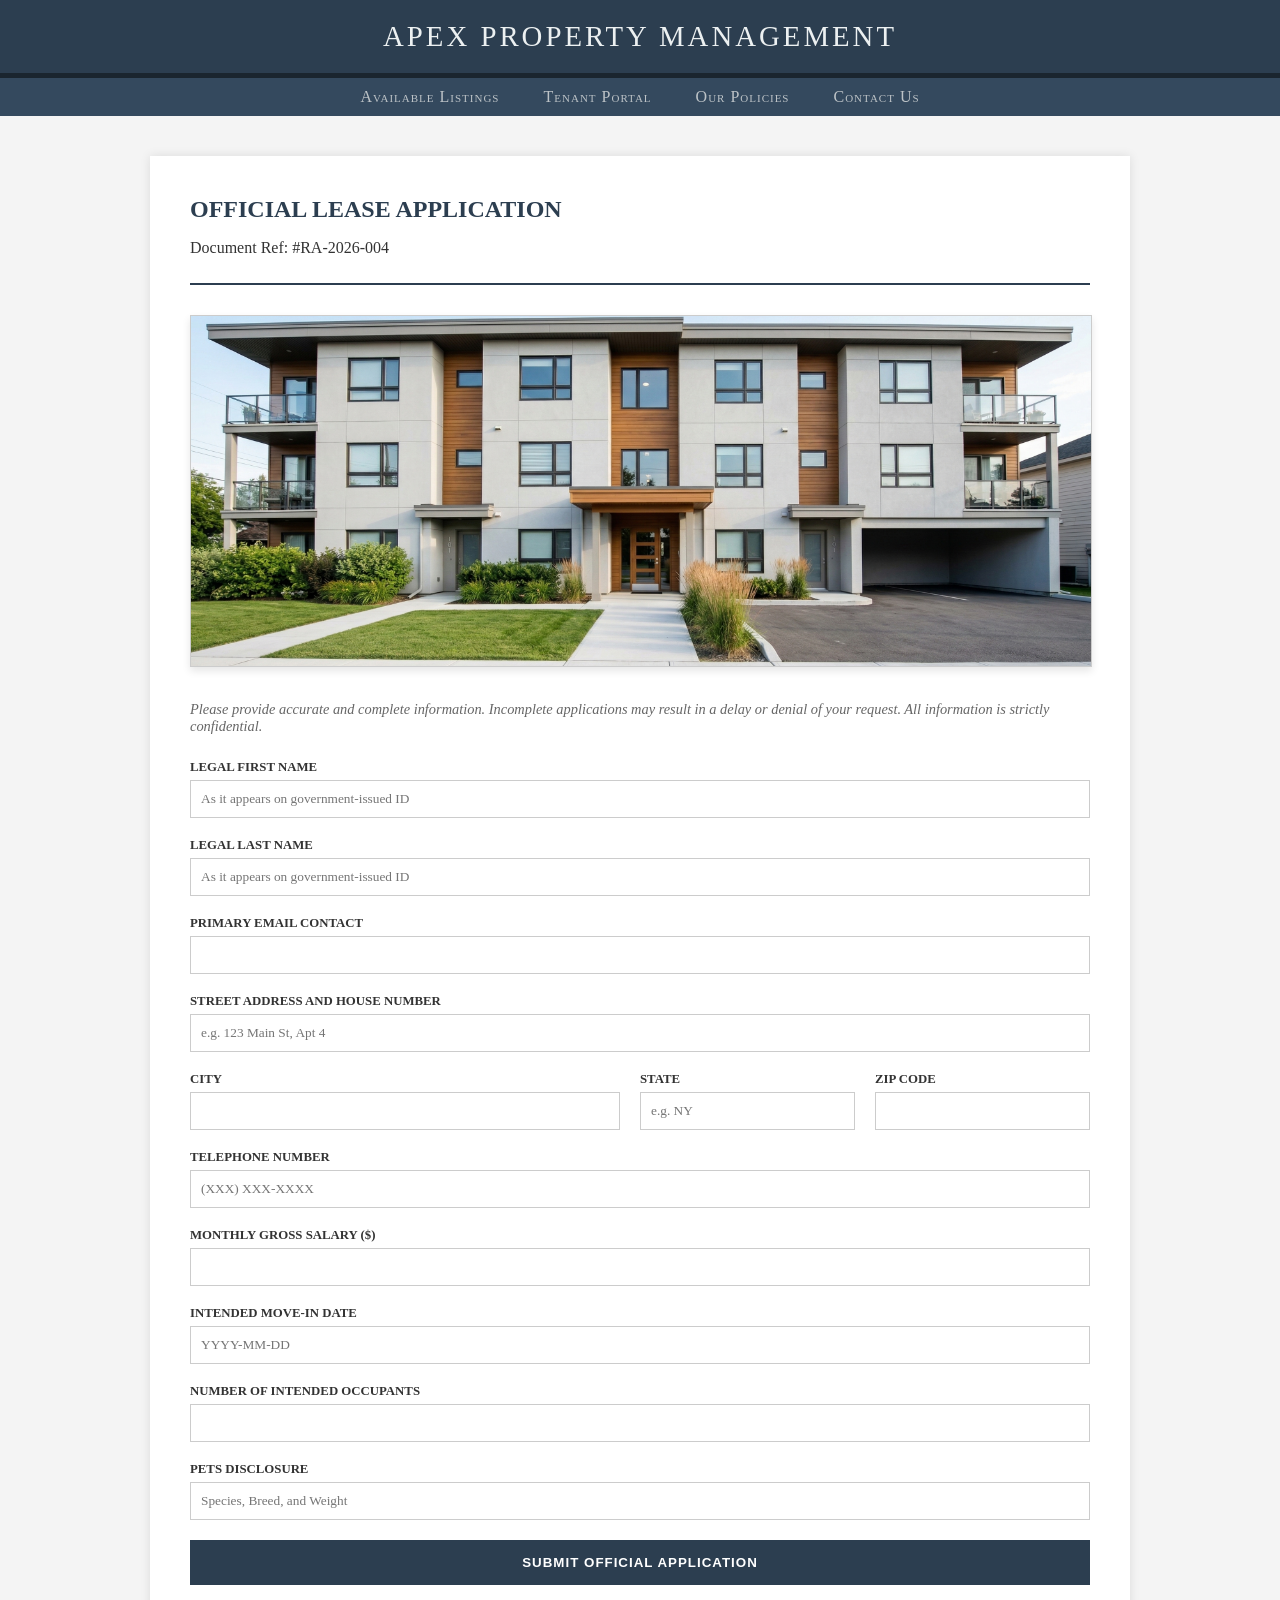
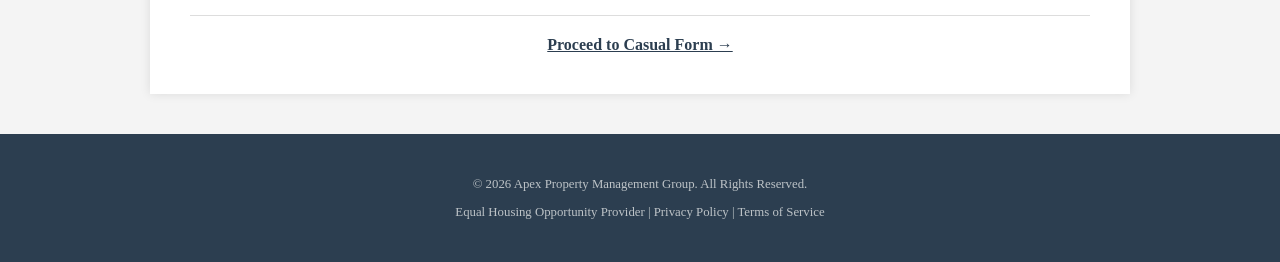
<file: history/apartment_rental_forms/form_formal.html>
<!DOCTYPE html>
<html lang="en">
<head>
    <meta charset="UTF-8">
    <meta name="viewport" content="width=device-width, initial-scale=1.0">
    <title>Residential Lease Application | Apex Property Management</title>
    <style>
        body { 
            font-family: 'Times New Roman', serif; 
            background: #f4f4f4; 
            margin: 0; 
            padding: 0;
            color: #333;
        }
        header {
            background: #2c3e50;
            color: #ecf0f1;
            padding: 20px 0;
            text-align: center;
            border-bottom: 5px solid #1a252f;
        }
        nav {
            background: #34495e;
            padding: 10px;
            text-align: center;
        }
        nav a {
            color: #bdc3c7;
            text-decoration: none;
            margin: 0 20px;
            font-variant: small-caps;
            letter-spacing: 1px;
        }
        nav a:hover { color: #fff; }
        main {
            max-width: 900px;
            margin: 40px auto;
            background: #fff;
            padding: 40px;
            box-shadow: 0 0 10px rgba(0,0,0,0.1);
        }
        .form-header {
            border-bottom: 2px solid #2c3e50;
            margin-bottom: 30px;
            padding-bottom: 10px;
        }
        h1 { font-size: 24px; text-transform: uppercase; margin: 0; color: #2c3e50; }
        .instructions {
            font-style: italic;
            font-size: 0.9rem;
            margin-bottom: 25px;
            color: #666;
        }
        .row { margin-bottom: 20px; }
        label { display: block; margin-bottom: 5px; font-weight: bold; text-transform: uppercase; font-size: 0.8rem; }
        input[type="text"] { 
            width: 100%; 
            padding: 10px; 
            border: 1px solid #ccc; 
            box-sizing: border-box; 
            font-family: serif;
        }
        input[type="text"]:focus { outline: 2px solid #3498db; }
        button { 
            width: 100%; 
            padding: 15px; 
            background: #2c3e50; 
            color: #fff; 
            border: none; 
            cursor: pointer; 
            text-transform: uppercase;
            font-weight: bold;
            letter-spacing: 1px;
        }
        button:hover { background: #1a252f; }
        footer {
            background: #2c3e50;
            color: #bdc3c7;
            padding: 30px 0;
            text-align: center;
            font-size: 0.8rem;
        }
        .next-link-container { margin-top: 30px; text-align: center; border-top: 1px solid #ddd; padding-top: 20px; }
        .next-link { color: #2c3e50; font-weight: bold; }
    </style>
</head>
<body>
    <header>
        <div style="font-size: 1.8rem; letter-spacing: 3px;">APEX PROPERTY MANAGEMENT</div>
    </header>
    <nav>
        <a href="#">Available Listings</a>
        <a href="#">Tenant Portal</a>
        <a href="#">Our Policies</a>
        <a href="#">Contact Us</a>
    </nav>

    <main>
        <div class="form-header">
            <h1>Official Lease Application</h1>
            <p>Document Ref: #RA-2026-004</p>
        </div>
        
        <div style="text-align: center; margin-bottom: 30px;">
            <img src="pics/app2.jpeg" alt="Property View" style="max-width: 100%; max-height: 350px; width: 100%; object-fit: cover; border: 1px solid #ccc; box-shadow: 0 4px 8px rgba(0,0,0,0.1);">
        </div>

        <p class="instructions">Please provide accurate and complete information. Incomplete applications may result in a delay or denial of your request. All information is strictly confidential.</p>

        <form>
            <div class="row">
                <label for="f_first_name">Legal First Name</label>
                <input type="text" id="f_first_name" name="first_name" placeholder="As it appears on government-issued ID">
            </div>
            <div class="row">
                <label for="f_last_name">Legal Last Name</label>
                <input type="text" id="f_last_name" name="last_name" placeholder="As it appears on government-issued ID">
            </div>
            <div class="row">
                <label for="f_email">Primary Email Contact</label>
                <input type="text" id="f_email" name="primary_email_contact">
            </div>
            <div class="row">
                <label for="f_address">Street Address and House Number</label>
                <input type="text" id="f_address" name="current_residence_address" placeholder="e.g. 123 Main St, Apt 4">
            </div>
            <div class="row" style="display: flex; gap: 20px;">
                <div style="flex: 2;">
                    <label for="f_city">City</label>
                    <input type="text" id="f_city" name="city">
                </div>
                <div style="flex: 1;">
                    <label for="f_state">State</label>
                    <input type="text" id="f_state" name="state" placeholder="e.g. NY">
                </div>
                <div style="flex: 1;">
                    <label for="f_zip">Zip Code</label>
                    <input type="text" id="f_zip" name="zip_code">
                </div>
            </div>
            <div class="row">
                <label for="f_phone">Telephone Number</label>
                <input type="text" id="f_phone" name="telephone_number" placeholder="(XXX) XXX-XXXX">
            </div>
            <div class="row">
                <label for="f_salary">Monthly Gross Salary ($)</label>
                <input type="text" id="f_salary" name="monthly_gross_salary">
            </div>
            <div class="row">
                <label for="f_date">Intended Move-in Date</label>
                <input type="text" id="f_date" name="intended_move_in_date" placeholder="YYYY-MM-DD">
            </div>
            <div class="row">
                <label for="f_occupants">Number of Intended Occupants</label>
                <input type="text" id="f_occupants" name="number_of_occupants">
            </div>
            <div class="row">
                <label for="f_pets">Pets Disclosure</label>
                <input type="text" id="f_pets" name="pets_disclosure" placeholder="Species, Breed, and Weight">
            </div>
            <button type="submit">Submit Official Application</button>
        </form>

        <div class="next-link-container">
            <a href="form_casual.html" class="next-link">Proceed to Casual Form &rarr;</a>
        </div>
    </main>

    <footer>
        <p>&copy; 2026 Apex Property Management Group. All Rights Reserved.</p>
        <p>Equal Housing Opportunity Provider | Privacy Policy | Terms of Service</p>
    </footer>
</body>
</html>
</file>
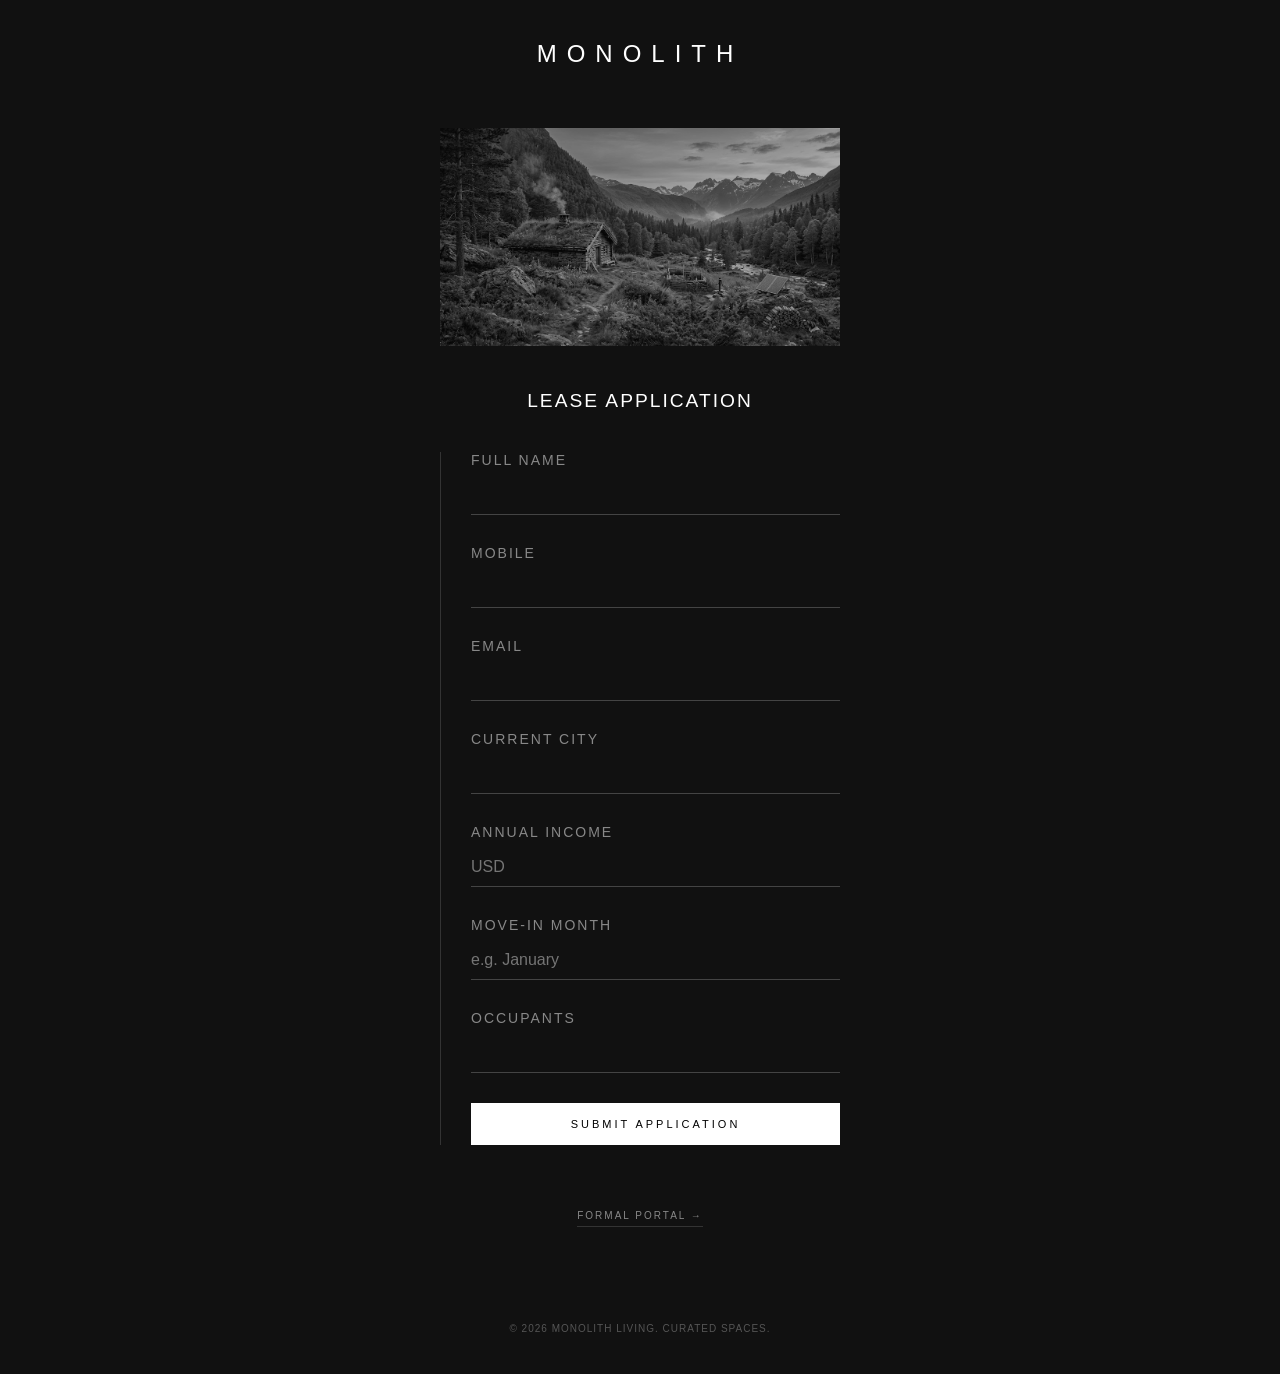
<file: history/apartment_rental_forms/form_minimalist.html>
<!DOCTYPE html>
<html lang="en">
<head>
    <meta charset="UTF-8">
    <meta name="viewport" content="width=device-width, initial-scale=1.0">
    <title>Application | The Monolith Lofts</title>
    <style>
        body { 
            font-family: -apple-system, BlinkMacSystemFont, "Segoe UI", Roboto, Helvetica, Arial, sans-serif; 
            margin: 0;
            padding: 0;
            background: #111;
            color: #fff;
            display: flex;
            flex-direction: column;
            min-height: 100vh;
        }
        header {
            padding: 40px;
            text-align: center;
        }
        .logo {
            font-size: 24px;
            font-weight: 200;
            letter-spacing: 10px;
            text-transform: uppercase;
        }
        main {
            flex: 1;
            display: flex;
            flex-direction: column;
            align-items: center;
            padding: 20px;
        }
        .form-container {
            width: 100%;
            max-width: 400px;
        }
        h1 {
            font-weight: 300;
            font-size: 1.2rem;
            margin-bottom: 40px;
            text-align: center;
            text-transform: uppercase;
            letter-spacing: 2px;
        }
        form { 
            border-left: 1px solid #333; 
            padding-left: 30px; 
            margin-bottom: 60px;
        }
        .form-group { 
            margin-bottom: 30px; 
        }
        input { 
            background: transparent;
            color: #fff;
            border: none; 
            border-bottom: 1px solid #444; 
            width: 100%; 
            outline: none; 
            padding: 10px 0; 
            font-size: 1rem;
            font-weight: 300;
            transition: border-color 0.3s;
        }
        input:focus { 
            border-bottom-color: #fff; 
        }
        label { 
            font-size: 14px; 
            text-transform: uppercase; 
            color: #888; 
            letter-spacing: 2px;
            display: block;
            margin-bottom: 8px;
        }
        button { 
            background: #fff; 
            color: #000; 
            border: none; 
            padding: 15px 40px; 
            cursor: pointer; 
            text-transform: uppercase;
            font-size: 11px;
            letter-spacing: 3px;
            width: 100%;
            transition: opacity 0.3s;
        }
        button:hover {
            opacity: 0.8;
        }
        footer {
            padding: 40px;
            text-align: center;
            font-size: 10px;
            color: #555;
            letter-spacing: 1px;
            text-transform: uppercase;
        }
        .next-link-container {
            margin-bottom: 40px;
        }
        .next-link {
            color: #888;
            text-decoration: none;
            text-transform: uppercase;
            font-size: 10px;
            letter-spacing: 2px;
            border-bottom: 1px solid #333;
            padding-bottom: 5px;
            transition: color 0.3s, border-color 0.3s;
        }
        .next-link:hover {
            color: #fff;
            border-color: #fff;
        }
    </style>
</head>
<body>
    <header>
        <div class="logo">Monolith</div>
    </header>

    <main>
        <div class="form-container">
            <div style="margin-bottom: 40px; text-align: center;">
                <img src="pics/app3.jpg" alt="Loft Space" style="max-width: 100%; max-height: 300px; width: 100%; object-fit: cover; filter: grayscale(100%); opacity: 0.7; transition: opacity 0.4s ease, filter 0.4s ease;" onmouseover="this.style.opacity=1; this.style.filter='grayscale(0%)';" onmouseout="this.style.opacity=0.7; this.style.filter='grayscale(100%)';">
            </div>
            <h1>Lease Application</h1>
            <form>
                <div class="form-group">
                    <label>Full Name</label>
                    <input type="text" name="applicant_fullname">
                </div>
                <div class="form-group">
                    <label>Mobile</label>
                    <input type="text" name="mobile_no">
                </div>
                <div class="form-group">
                    <label>Email</label>
                    <input type="text" name="email_id">
                </div>
                <div class="form-group">
                    <label>Current City</label>
                    <input type="text" name="current_city">
                </div>
                <div class="form-group">
                    <label>Annual Income</label>
                    <input type="text" name="total_income_amount" placeholder="USD">
                </div>
                <div class="form-group">
                    <label>move-in month</label>
                    <input type="text" name="move_in_date" placeholder="e.g. January">
                </div>
                <div class="form-group">
                    <label>Occupants</label>
                    <input type="text" name="occupant_details">
                </div>
                <button type="submit">Submit Application</button>
            </form>
            
            <div class="next-link-container" style="text-align: center;">
                <a href="form_formal.html" class="next-link">Formal Portal &rarr;</a>
            </div>
        </div>
    </main>
    
    <footer>
        &copy; 2026 Monolith Living. Curated Spaces.
    </footer>
</body>
</html>
</file>
<file: banking/style.css>
body { 
    font-family: 'Segoe UI', Tahoma, Geneva, Verdana, sans-serif; 
    background-color: #f4f7f9; 
    display: flex; 
    justify-content: center; 
    padding: 40px; 
    position: relative; 
}
.card { 
    background: white; 
    padding: 2rem; 
    border-radius: 12px; 
    box-shadow: 0 4px 15px rgba(0,0,0,0.1); 
    width: 100%; 
    max-width: 500px; 
    position: relative; 
}
.lang-nav { 
    position: absolute; 
    top: 15px; 
    right: 15px; 
}
.lang-nav a { 
    text-decoration: none; 
    font-size: 1.2rem; 
    margin-left: 10px; 
    opacity: 0.6; 
    transition: 0.3s; 
}
.lang-nav a.active { opacity: 1; font-weight: bold; }
h2 { color: #1a237e; border-bottom: 2px solid #e8eaf6; padding-bottom: 10px; }
.form-group { margin-bottom: 1.5rem; }
label { display: block; margin-bottom: 5px; font-weight: 600; color: #333; }
input, select { width: 100%; padding: 12px; border: 1px solid #ccc; border-radius: 6px; box-sizing: border-box; }
.btn-send { 
    background-color: #1a237e; 
    color: white; 
    border: none; 
    padding: 15px; 
    width: 100%; 
    border-radius: 6px; 
    font-size: 1.1rem; 
    cursor: pointer; 
}
.btn-send:hover { background-color: #283593; }
.security-note { font-size: 0.85rem; color: #666; text-align: center; margin-top: 15px; }
</file>
